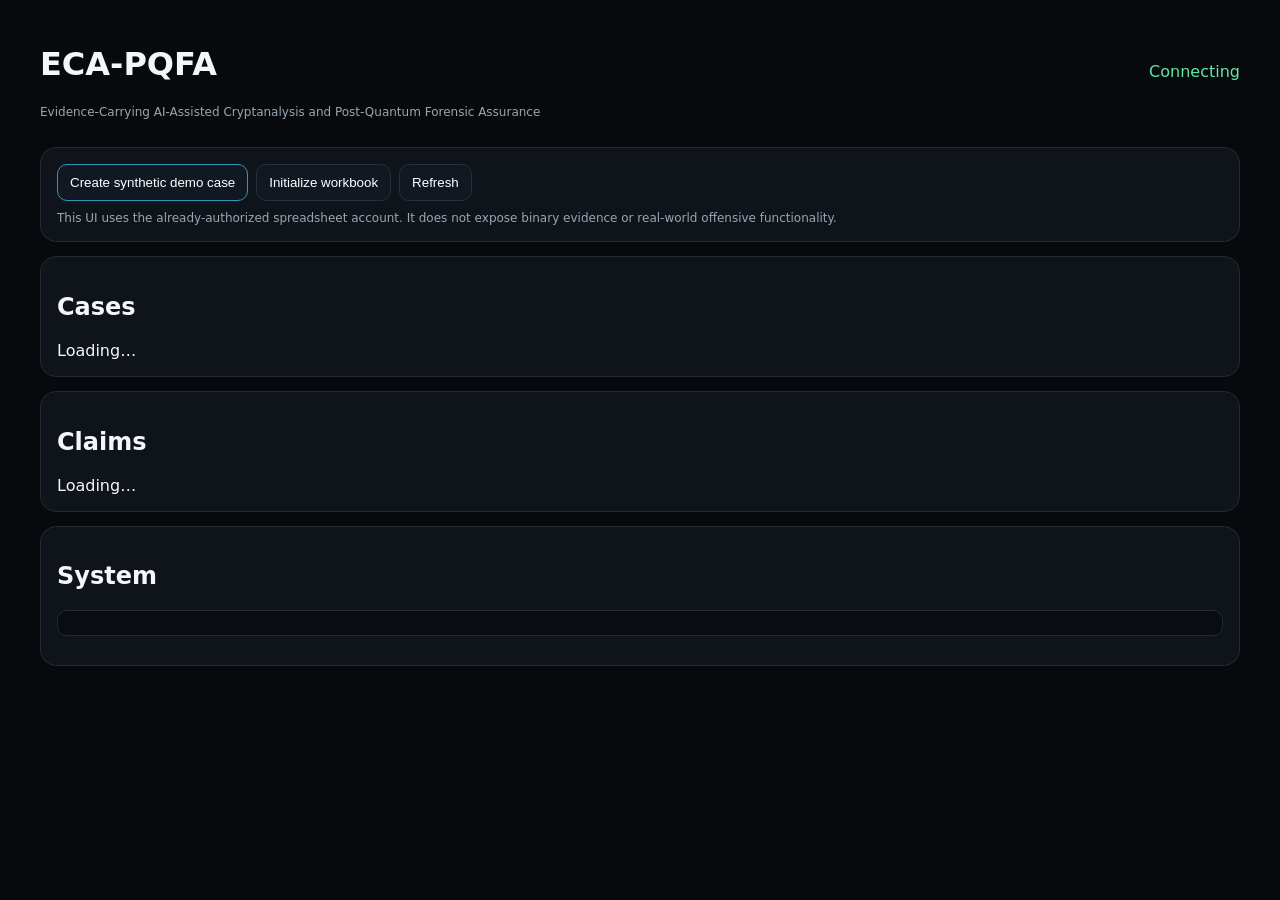
<file: apps-script/Index.html>
<!doctype html><html><head><base target="_top"><meta charset="utf-8"><meta name="viewport" content="width=device-width,initial-scale=1"><title>ECA-PQFA</title>
<style>
body{margin:0;background:#07090d;color:#f4f6fb;font-family:Inter,system-ui,sans-serif}.wrap{max-width:1200px;margin:auto;padding:24px}.top{display:flex;justify-content:space-between;align-items:center}.grid{display:grid;grid-template-columns:repeat(4,1fr);gap:12px}.card{border:1px solid #222b36;background:#0f141b;border-radius:16px;padding:16px}.metric{font-size:28px;font-weight:800}.muted{color:#9aa6b2;font-size:12px}.toolbar{display:flex;gap:8px;flex-wrap:wrap}.btn{padding:10px 12px;border-radius:10px;border:1px solid #26313d;background:#111821;color:#fff;cursor:pointer}.btn.primary{border-color:#2b99ba}.table{overflow:auto;margin-top:14px}table{border-collapse:collapse;width:100%;min-width:900px}th,td{padding:8px;border-bottom:1px solid #222b36;font-size:11px;text-align:left;vertical-align:top}th{color:#9aa6b2;text-align:left}.status{color:#63e6a4}.code{background:#090c10;border:1px solid #222b36;border-radius:10px;padding:12px;white-space:pre-wrap;word-break:break-word}
@media(max-width:800px){.grid{grid-template-columns:repeat(2,1fr)}}
</style></head>
<body><div class="wrap">
<div class="top"><div><h1>ECA-PQFA</h1><div class="muted">Evidence-Carrying AI-Assisted Cryptanalysis and Post-Quantum Forensic Assurance</div></div><div id="status" class="status">Connecting</div></div>
<div style="height:14px"></div><div id="metrics" class="grid"></div><div style="height:14px"></div>
<div class="card"><div class="toolbar"><button class="btn primary" onclick="demo()">Create synthetic demo case</button><button class="btn" onclick="setup()">Initialize workbook</button><button class="btn" onclick="load()">Refresh</button></div><div class="muted" style="margin-top:10px">This UI uses the already-authorized spreadsheet account. It does not expose binary evidence or real-world offensive functionality.</div></div>
<div style="height:14px"></div><div class="card"><h2>Cases</h2><div class="table" id="cases">Loading…</div></div>
<div style="height:14px"></div><div class="card"><h2>Claims</h2><div class="table" id="claims">Loading…</div></div>
<div style="height:14px"></div><div class="card"><h2>System</h2><pre id="system" class="code"></pre></div>
</div>
<script>
function run(name,args,ok){google.script.run.withSuccessHandler(ok).withFailureHandler(e=>{document.getElementById('status').textContent='Error';alert(e.message||e)} )[name](...(args||[]))}
function render(id,rows){const el=document.getElementById(id);if(!rows.length){el.textContent='No records';return}const hs=Object.keys(rows[0]);el.innerHTML='<table><thead><tr>'+hs.map(h=>'<th>'+h+'</th>').join('')+'</tr></thead><tbody>'+rows.map(r=>'<tr>'+hs.map(h=>'<td>'+String(r[h]??'')+'</td>').join('')+'</tr>').join('')+'</tbody></table>'}
function load(){run('uiDashboard',[],d=>{document.getElementById('status').textContent='Connected';const items=[['Cases',d.Total_Cases],['Evidence',d.Total_Evidence_Objects],['Claims',d.Total_Claims],['L0',d.L0_Claims],['L1',d.L1_Claims],['L2',d.L2_Claims],['L3',d.L3_Claims],['Failed audits',d.Failed_Audits]];document.getElementById('metrics').innerHTML=items.map(x=>'<div class="card"><div class="muted">'+x[0]+'</div><div class="metric">'+x[1]+'</div></div>').join('')});run('uiList',['01_CASES'],r=>render('cases',r));run('uiList',['03_CLAIMS'],r=>render('claims',r));run('uiHealth',[],d=>document.getElementById('system').textContent=JSON.stringify(d,null,2))}
function demo(){run('uiCreateDemo',[],()=>load())}
function setup(){run('uiSetup',[],()=>load())}
load();
</script></body></html>
</file>
